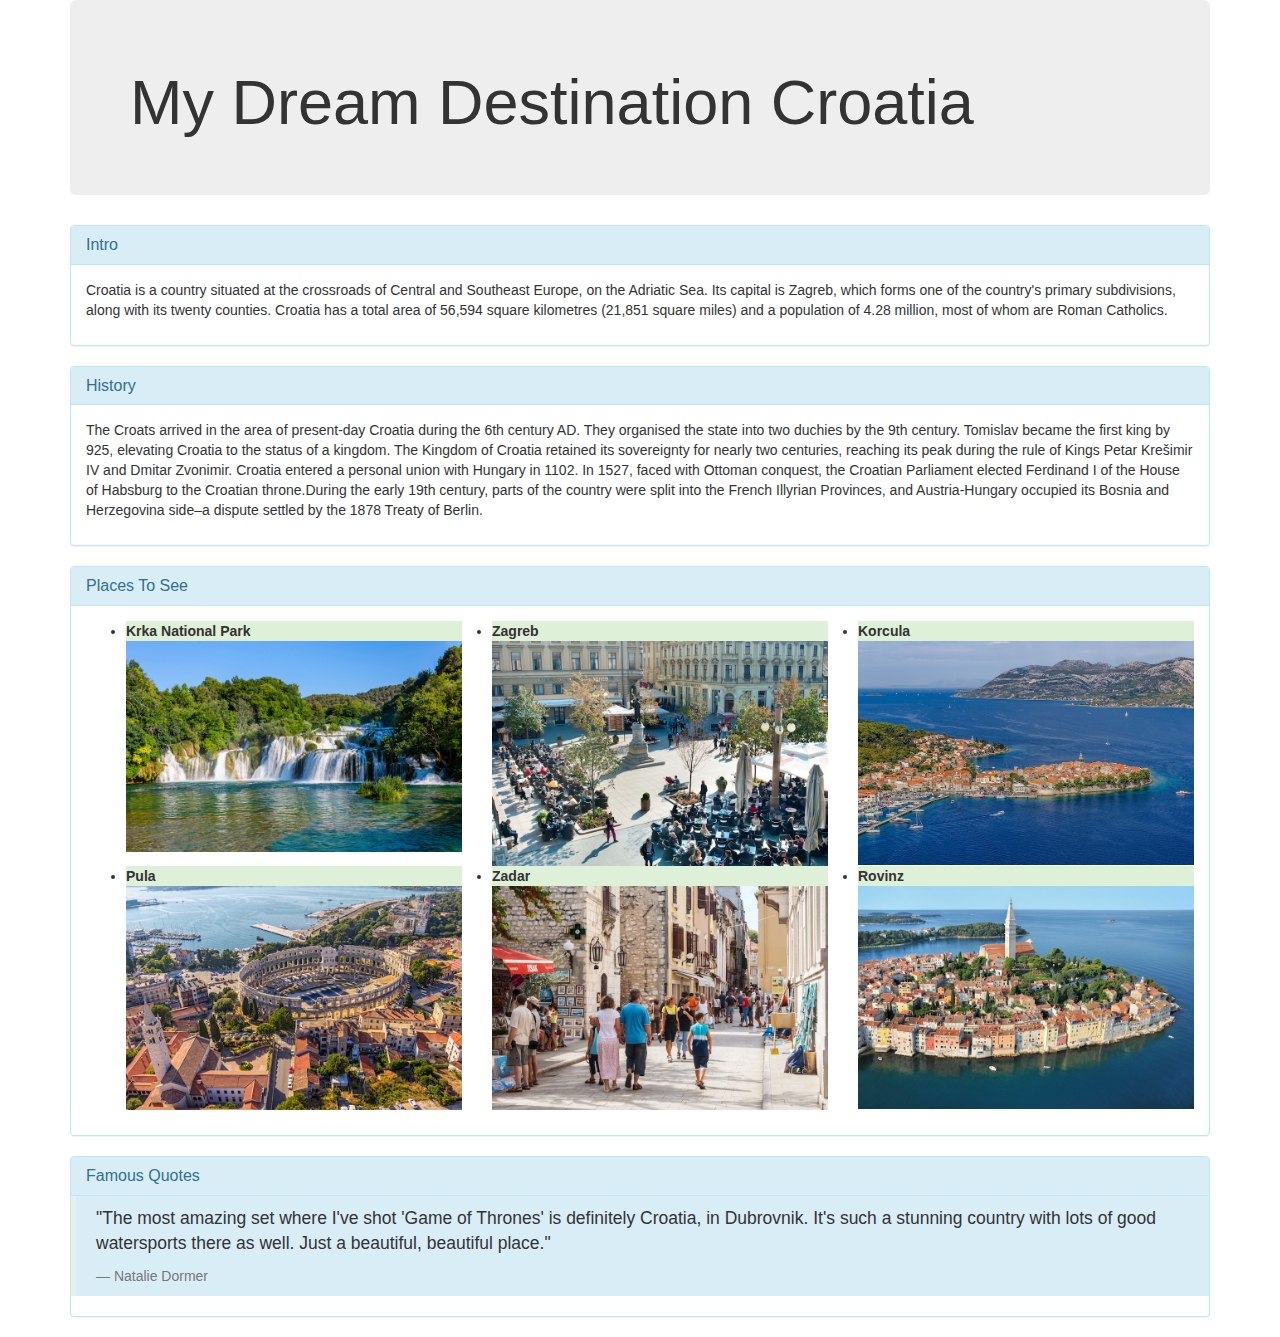
<file: index.html>
<!DOCTYPE html>
<html>
  <head>
    <meta charset="utf-8">
    <title>Croatia</title>
    <link href="css/bootstrap.css" rel="stylesheet" type="text/css">
    <link href="css/styles.css" rel="stylesheet" type="text/css">
  </head>
  <body>
    <div class="container">
      <div class="jumbotron">
    <h1>My Dream Destination Croatia</h1>
     </div>
     <div class="panel panel-info">
      <div class="panel-heading">
        <h2 class="panel-title">Intro</h2>
      </div>
      <div class="panel-body">
      <p> Croatia is a country situated at the crossroads of Central and Southeast Europe,
         on the Adriatic Sea. Its capital is Zagreb, which forms one of the country's
         primary subdivisions, along with its twenty counties. Croatia has a total area
         of 56,594 square kilometres (21,851 square miles)
         and a population of 4.28 million, most of whom are Roman Catholics.</p>
       </div>
     </div>
      <div class="panel panel-info">
      <div class="panel-heading">
        <h2 class="panel-title">History</h2>
      </div>
      <div class="panel-body">
      <p>The Croats arrived in the area of present-day Croatia during the 6th century AD.
         They organised the state into two duchies by the 9th century. Tomislav
         became the first king by 925, elevating Croatia to the status of a kingdom.
         The Kingdom of Croatia retained its sovereignty for nearly two centuries,
         reaching its peak during the rule of Kings Petar Krešimir IV and Dmitar Zvonimir.
         Croatia entered a personal union with Hungary in 1102. In 1527, faced with
         Ottoman conquest, the Croatian Parliament elected Ferdinand I of the House of
         Habsburg to the Croatian throne.During the early 19th century, parts of the
         country were split into the French
         Illyrian Provinces, and Austria-Hungary occupied its Bosnia and Herzegovina
         side–a dispute settled by the 1878 Treaty of Berlin.</p>
       </div>
     </div>
     <div class="panel panel-info">
       <div class="panel-heading">
    <h2 class="panel-title">Places To See</h2>
  </div>
  <div class="panel-body">
      <ul>
        <div class="row">
        <div class="col-md-4">
          <li class="bg-success">Krka National Park</li>
          <img src="img/krkanationalpark.jpg" alt="">
        </div>
        <div class="col-md-4">
          <li class="bg-success">Zagreb</li>
          <img src="img/zagreb.jpg" alt="">
        </div>
        <div class="col-md-4">
          <li class="bg-success">Korcula</li>
          <img src="img/korcula.jpg" alt="">
        </div>
        </div>

        <div class="row">
        <div class="col-md-4">
          <li class="bg-success">Pula</li>
          <img src="img/pula.jpg" alt="">
        </div>
        <div class="col-md-4">
          <li class="bg-success">Zadar</li>
          <img src="img/zadar.jpg" alt="">
        </div>
        <div class="col-md-4">
          <li class="bg-success">Rovinz</li>
          <img src="img/rovinj.jpg" alt="">
        </div>
        </div>
      </ul>
    </div>
  </div>
    <div class="panel panel-info">
    <div class="panel-heading">
    <h2 class="panel-title">Famous Quotes</h2>
    </div>
    <blockquote class="bg-info">
        <p>"The most amazing set where I've shot 'Game of Thrones' is definitely Croatia,
           in Dubrovnik. It's such a stunning country with lots of good watersports there
           as well. Just a beautiful, beautiful place."</p>
        <footer>Natalie Dormer</footer>
      </blockquote>
    </div>
    </div>
  </body>
</html>
</file>
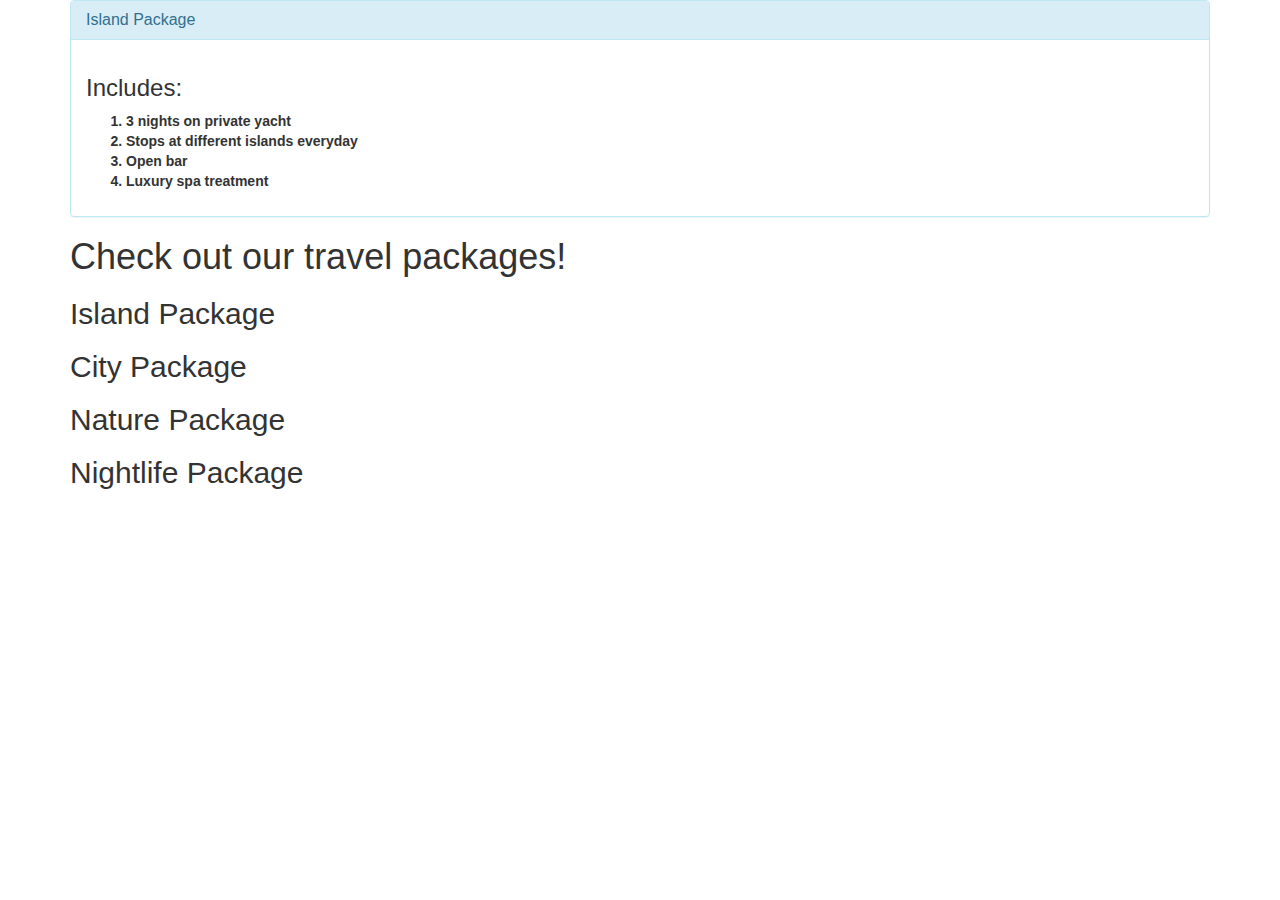
<file: package.html>
<!DOCTYPE html>
<html>
  <head>
    <meta charset="utf-8">
    <title>Package Options</title>
    <link href="css/bootstrap.css" rel="stylesheet" type="text/css">
    <link href="css/styles.css" rel="stylesheet" type="text/css">
  </head>
  <body>
    <div class="container">
      <div class="panel panel-info">
       <div class="panel-heading">
         <h2 class="panel-title">Island Package</h2>
       </div>
       <div class="panel-body">
       <h3>Includes:</h3>
       <ol>
         <li>3 nights on private yacht</li>
         <li>Stops at different islands everyday</li>
         <li>Open bar</li>
         <li>Luxury spa treatment</li>
       </ol>
        </div>
      </div>

    <h1>Check out our travel packages!</h1>
    <h2>Island Package</h2>
    <h2>City Package</h2>
    <h2>Nature Package</h2>
    <h2>Nightlife Package</h2>
    </div>
  </body>
</html>
</file>
<file: css/styles.css>
li{
  font-weight: bold;
}
img{
  width: 100%;
}
</file>
